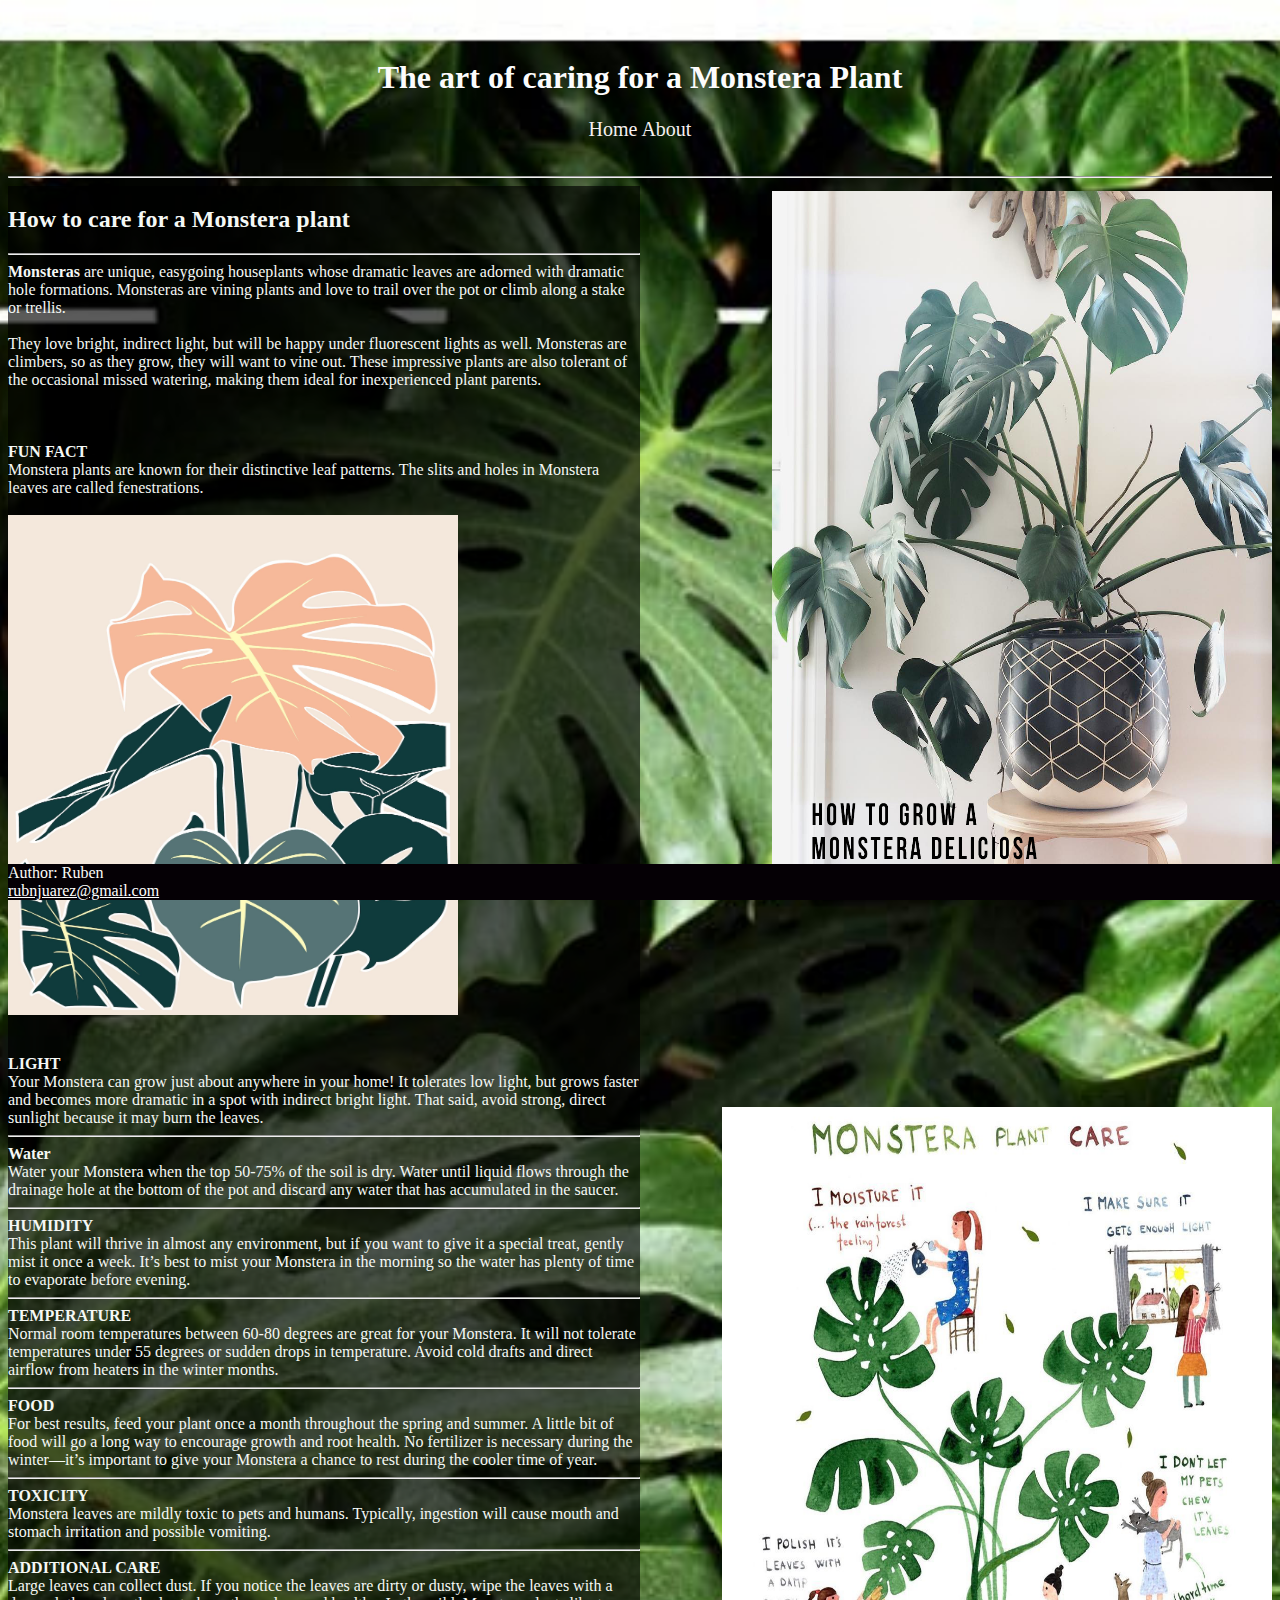
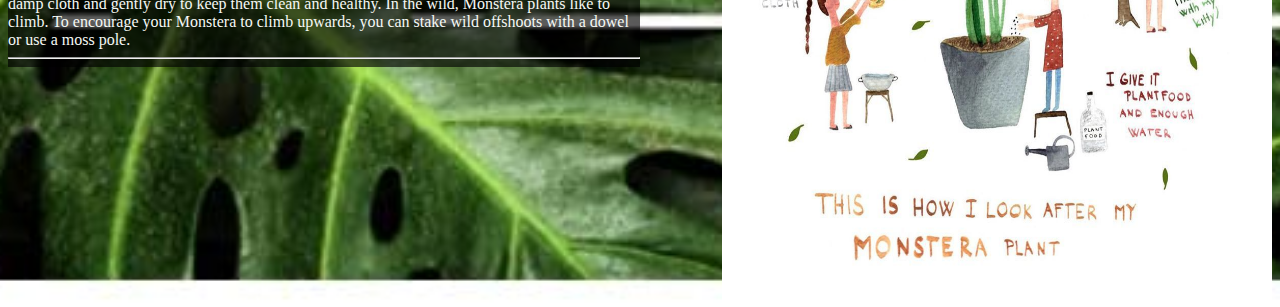
<file: Index.html>
<!DOCTYPE html>
<html lang="en">
<head>
    
    </body>
    <meta charset="UTF-8">
    <meta http-equiv="X-UA-Compatible" content="IE=edge">
    <meta name="viewport" content="width=device-width, initial-scale=1.0">
    <link rel="stylesheet" href="./home.css">
    <title>
        The life with a Monstera Plant</title>
</head>
<header>
    <h1>The art of caring for a Monstera Plant</h1>
</header>
<body> 
    <nav>
        <a href="home.html">Home</a>
        <a href="about.html">About</a>
    </nav>
    <hr>
    <section>
        <h2>How to care for a Monstera plant</h2>
    
        <p>
            <hr>
            <b>Monsteras</b> are unique, easygoing houseplants whose dramatic leaves are adorned with dramatic hole formations. Monsteras are vining plants and love to trail over the pot or climb along a stake or trellis. 
            <br>
            <br>
            They love bright, indirect light, but will be happy under fluorescent lights as well. Monsteras are climbers, so as they grow, they will want to vine out. These impressive plants are also tolerant of the occasional missed watering, making them ideal for inexperienced plant parents.
            <br><br><br><br>
            <b>FUN FACT</b></p>
            Monstera plants are known for their distinctive leaf patterns. The slits and holes in Monstera leaves are called fenestrations.</p>
        <br>
        <img src="./images/Monstera-Del-min.jpeg" alt="monstera-del-min" 
        style="width: 450px;height: 500px;">
        <br>
        <br>
        <br>
        
       
        
        
        <p> 
            <b>LIGHT</b><br>
            Your Monstera can grow just about anywhere in your home! It tolerates low light, but grows faster and becomes more dramatic in a spot with indirect bright light. That said, avoid strong, direct sunlight because it may burn the leaves.
            <br>
            <hr>
             <b>Water</b>
             <br>
            Water your Monstera when the top 50-75% of the soil is dry. Water until liquid flows through the drainage hole at the bottom of the pot and discard any water that has accumulated in the saucer.
            <hr>
             <b>HUMIDITY</b>
             <br>
            This plant will thrive in almost any environment, but if you want to give it a special treat, gently mist it once a week. It’s best to mist your Monstera in the morning so the water has plenty of time to evaporate before evening.
            <hr>
             <b>TEMPERATURE</b>
             <br>
            Normal room temperatures between 60-80 degrees are great for your Monstera. It will not tolerate temperatures under 55 degrees or sudden drops in temperature. Avoid cold drafts and direct airflow from heaters in the winter months.
            <hr>
             <b>FOOD</b>
             <br>
            For best results, feed your plant once a month throughout the spring and summer. A little bit of food will go a long way to encourage growth and root health. No fertilizer is necessary during the winter—it’s important to give your Monstera a chance to rest during the cooler time of year.
            <hr>
             <b>TOXICITY</b>
             <br>
            Monstera leaves are mildly toxic to pets and humans. Typically, ingestion will cause mouth and stomach irritation and possible vomiting.
            <hr>
             <b>ADDITIONAL CARE</b>
             <br>
            Large leaves can collect dust. If you notice the leaves are dirty or dusty, wipe the leaves with a damp cloth and gently dry to keep them clean and healthy. In the wild, Monstera plants like to climb. To encourage your Monstera to climb upwards, you can stake wild offshoots with a dowel or use a moss pole. </p>
        <hr>
            
        
    </section>
    <aside>
        <p>
            <img src="./images/1 monstera.jpeg" alt="Monstera"
            style="float:right;width: 500px; height:700px;">        
</p>
    </aside>
    
    <article>
        <br><br><br><br>
        <p>  <br><br><br><br><br><br><br><br>
            <img src="./images/2 Monstera.jpeg" alt="Monstera"
            style="float:right;width: 550px; height:800px;">   
        </p>
    </article>
    <footer>
        <p>Author: Ruben<br>
        <a id="exampleFooter" href="mailto:rubnjuarez@gmail.com">rubnjuarez@gmail.com</a></p>
    </footer>
</body>
</html>
</file>
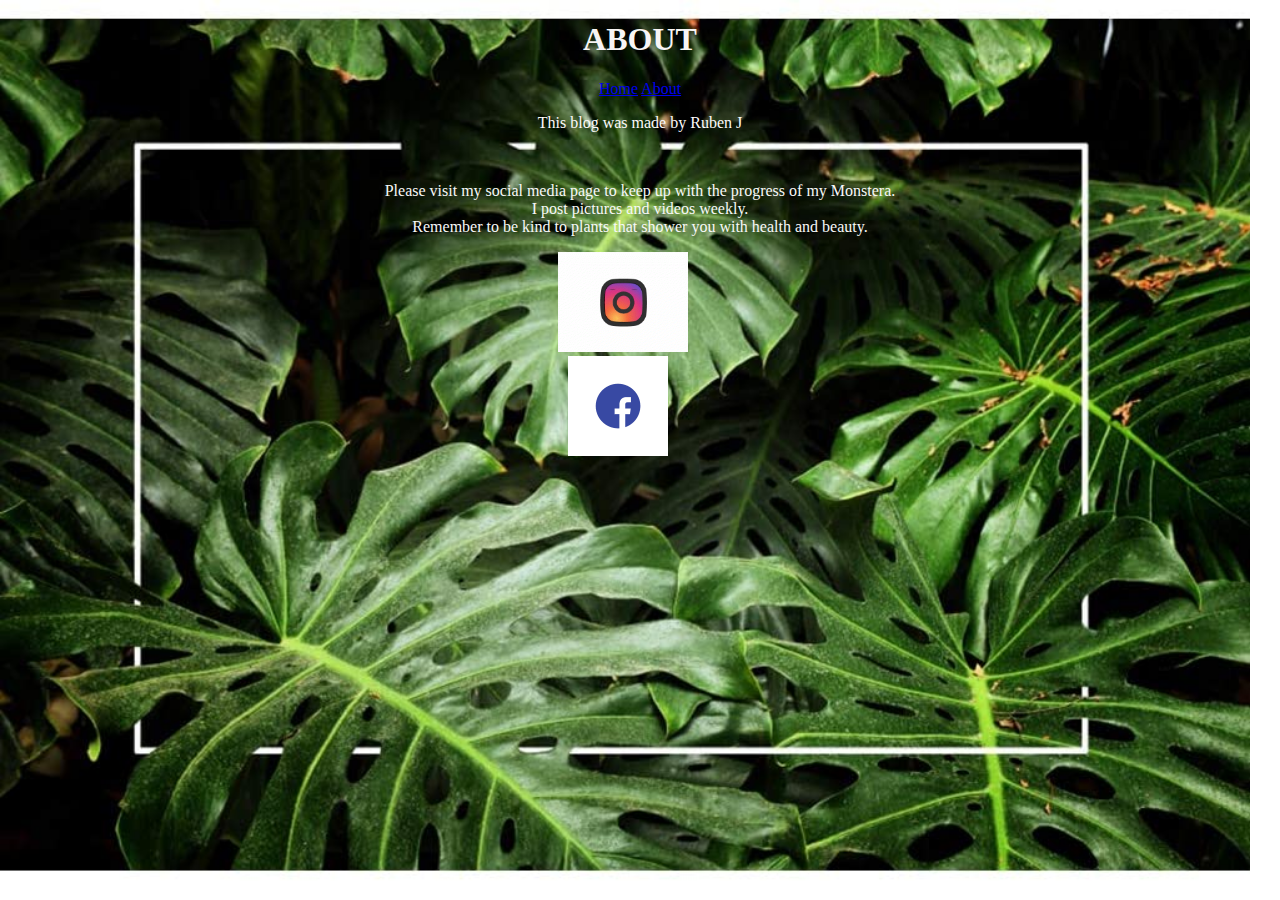
<file: about.html>
<!DOCTYPE html>
<html lang="en">
<head>
    <meta charset="UTF-8">
    <meta http-equiv="X-UA-Compatible" content="IE=edge">
    <meta name="viewport" content="width=device-width, initial-scale=1.0">
    <link rel="stylesheet" href="./about.html">
    <title>ABOUT</title>
    <style>
        body {
          background-image: url(images/Monstera\ Background.jpg);background-repeat: no-repeat;background-size: 1250px;
        }
        </style>
</head>
<body>
<header>
    <h1 style="text-align: center; color: rgb(248, 245, 245);">
        ABOUT
    </h1> 
    
</header>

    

    <nav style="text-align: center;">
        <a href="Index.html">Home</a>
        <a href="about.html">About</a>
        
    </nav>
    <p style="text-align: center;color: rgb(253, 251, 251);">This blog was made by Ruben J<br> </p>
<br>
<p style="text-align: center;color: rgb(248, 248, 248);">Please visit my social media page to keep up with the progress of my Monstera.<br>
    I post pictures and videos weekly.<br> Remember to be kind to plants that shower you with health and beauty.
</p>


    <a href="https://www.instagram.com/accounts/login/"style="margin-left: 550px;"><img src="images/insta.gif" alt="HTML tutorial" style="width:130px;height:100px;margin:auto"></a>
    <br>

    
        <a href="https://www.google.com/search?q=facebook&source=lmns&bih=738&biw=868&hl=en&sa=X&ved=2ahUKEwjRl57u3YHzAhWEkZ4KHTs2CCgQ_AUoAHoECAEQAA#:~:text=and%20get%20updates.-,Log%20In,-Log%20into%20Facebook"style="margin-left: 560px;">
            <img src="images/facebook.gif" alt="HTML tutorial" style="width: 100px;px;height: 100px;px;">
            </a>
<br>
          
</body>
</html>
</file>
<file: home.css>
header{
    text-align: center;
    padding-top: 30px;
    color: rgb(252, 252, 252);
}
body{
    background-image: url(./images/Monstera\ Background.jpg);
    background-repeat: no-repeat;
    background-size: cover;
    background-position: center;
    margin: 30;
    box-sizing: border-box;
}
nav{
    text-align: center;
    font-size: 20px;
    background-color: #0a000000;
    color: rgb(248, 250, 249);
    height: 50px;

}
nav a:link{
    color: rgb(245, 240, 240);
    text-decoration:none;
}
p{
        margin: 0px;
    padding: 0px;
}
section{
    background-color: rgba(0, 0, 0, 0.644);
    color: rgb(245, 248, 245);
    float: left;
    width: 50%;
}
article{
    float: right;
    width: 50%;
    /*padding-right: 0.5rem;
    padding-right: 0.5rem;*/
}
aside{
    margin-top: 5px;
    width: 10%;
    /*padding-left: .5rem;*/
    /*margin-left: .5rem;*/
    float: right;
}
footer{
    background-color: black;
    position: fixed;
    bottom: 0;
    width: 100%;
    background-color:rgb(5, 0, 5);
    color: rgb(252, 252, 248);
    text-align: left;
}
#exampleFooter{
    color: white;
}
</file>
